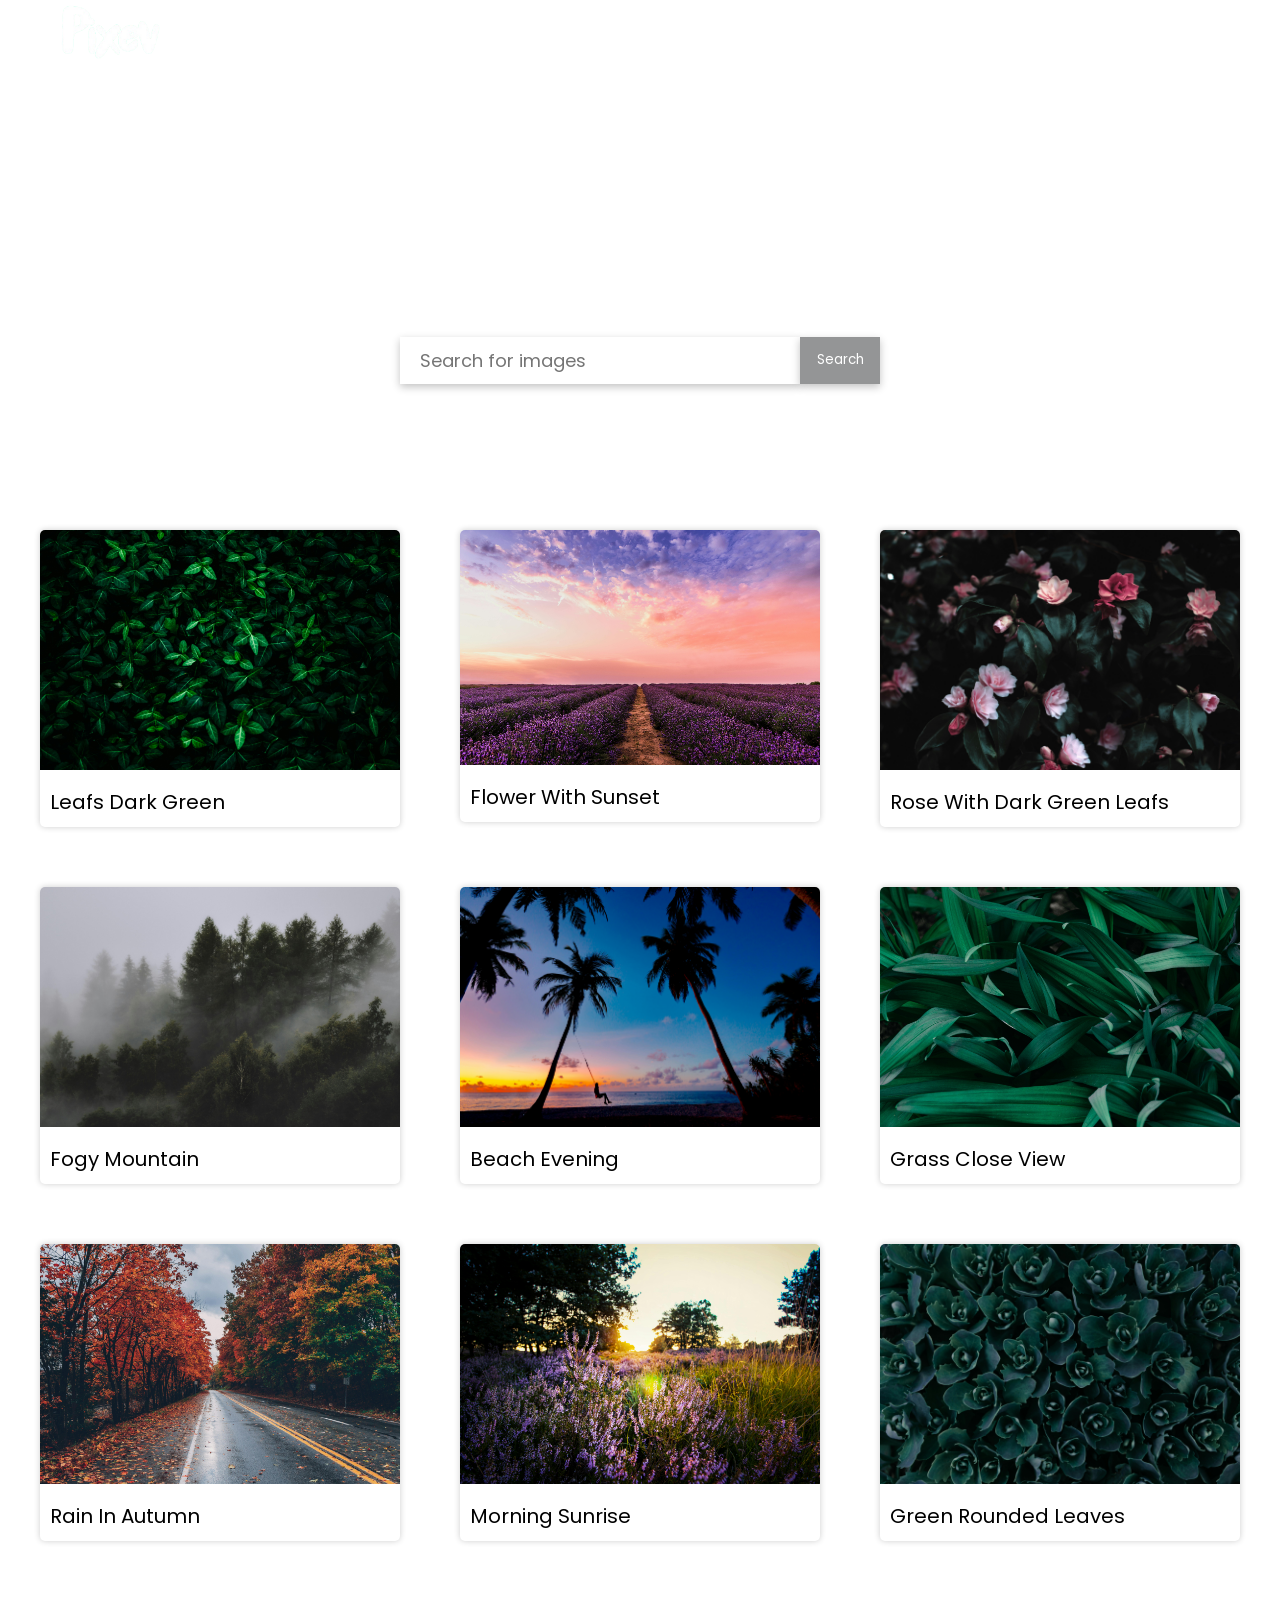
<file: index.html>
<!DOCTYPE html>
<html lang="en">
  <head>
    <meta charset="UTF-8" />
    <meta name="viewport" content="width=device-width, initial-scale=1.0" />
    <title>Pixev</title>
    <link rel="shortcut icon" href="./UI IMAGES/logo.png" type="image/x-icon" />
    <link rel="stylesheet" href="style.css" />
    <script src="./script.js" defer></script>
  </head>
  <body>
    <nav class="navbar">
      <header class="header obj-width">
        <div class="logo">
          <a class="logo-link" href="index.html">
            <img src="./UI IMAGES/logo.png" alt="" />
          </a>
        </div>

        <ul class="header-items">
          <li><a class="nav-link" href="">Home</a></li>
          <li class="nav-item">
            <a class="nav-link" href="#">Categories</a>
            <ul class="dropdown-menu">
              <li><a class="category" href="#">Nature</a></li>
              <li><a class="category" href="#">Rainy Days</a></li>
              <li><a class="category" href="#">Wildlife</a></li>
              <li><a class="category" href="#">Mountain Views</a></li>
              <li><a class="category" href="#">Floral Wonders</a></li>
              <li><a class="category" href="#">Urban Landscapes</a></li>
              <li><a class="category" href="#">Beach Scenes</a></li>
              <li><a class="category" href="#">Night Sky</a></li>
              <li><a class="category" href="#">Historical Sites</a></li>
              <li><a class="category" href="#">Adventure</a></li>
            </ul>
          </li>
          <li>
            <a class="nav-link" href="documentation.html">Documentation</a>
          </li>
        </ul>
      </header>

      <h1>Search for the perfect image to match your needs.</h1>

      <form class="input-div">
        <input type="text" id="search-input" placeholder="Search for images" />
        <button id="search-button">Search</button>
      </form>
    </nav>

    <div class="search-results">
      <div class="search-result">
        <img
          src="./BG IMAGES/pexels-dariuskrs-2609107.jpg"
          alt="flower image"
        />
        <a href="#" target="_blank">Leafs dark green</a>
      </div>

      <div class="search-result">
        <img
          src="./BG IMAGES/pexels-david-bartus-43782-1166209.jpg"
          alt="flower image"
        />
        <a href="#" target="_blank">flower with sunset</a>
      </div>

      <div class="search-result">
        <img
          src="./BG IMAGES/pexels-fotios-photos-1083822.jpg"
          alt="flower image"
        />
        <a href="#" target="_blank">Rose with dark green leafs</a>
      </div>

      <div class="search-result">
        <img
          src="./BG IMAGES/pexels-eberhardgross-1367192.jpg"
          alt="flower image"
        />
        <a href="#" target="_blank">Fogy mountain</a>
      </div>

      <div class="search-result">
        <img src="./BG IMAGES/pexels-asadphoto-3293148.jpg" alt="flower image" />
        <a href="#" target="_blank">Beach evening</a>
      </div>

      <div class="search-result">
        <img src="./BG IMAGES/pexels-iriser-1090977.jpg" alt="flower image" />
        <a href="#" target="_blank">Grass close view</a>
      </div>

      <div class="search-result">
        <img
          src="./BG IMAGES/pexels-thatguycraig000-1563355.jpg"
          alt="flower image"
        />
        <a href="#" target="_blank">rain in autumn</a>
      </div>

      <div class="search-result">
        <img
          src="./BG IMAGES/pexels-shottrotter-723880.jpg"
          alt="flower image"
        />
        <a href="#" target="_blank">morning sunrise</a>
      </div>

      <div class="search-result">
        <img src="./BG IMAGES/pexels-iriser-1090972.jpg" alt="flower image" />
        <a href="#" target="_blank">Green rounded leaves</a>
      </div>
    </div>

    <button id="show-more-button">Show more</button>
  </body>
</html>
</file>
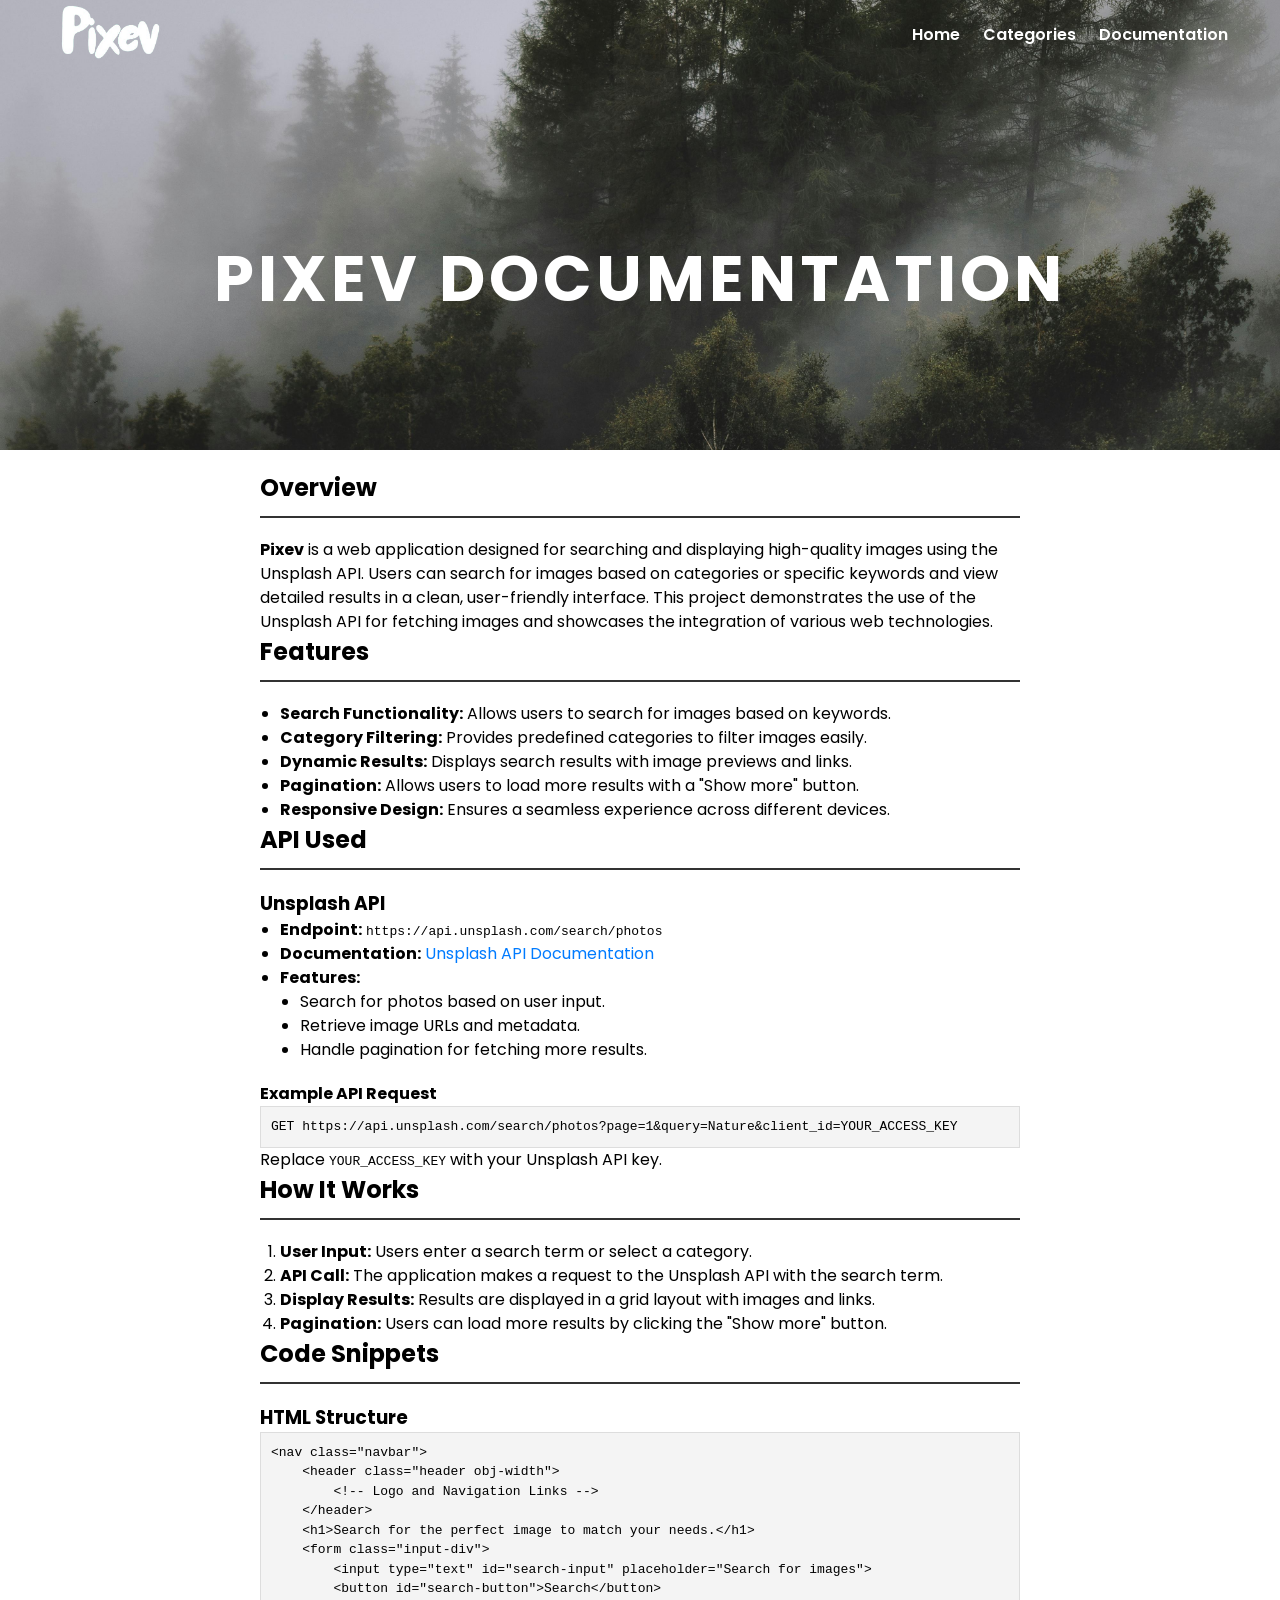
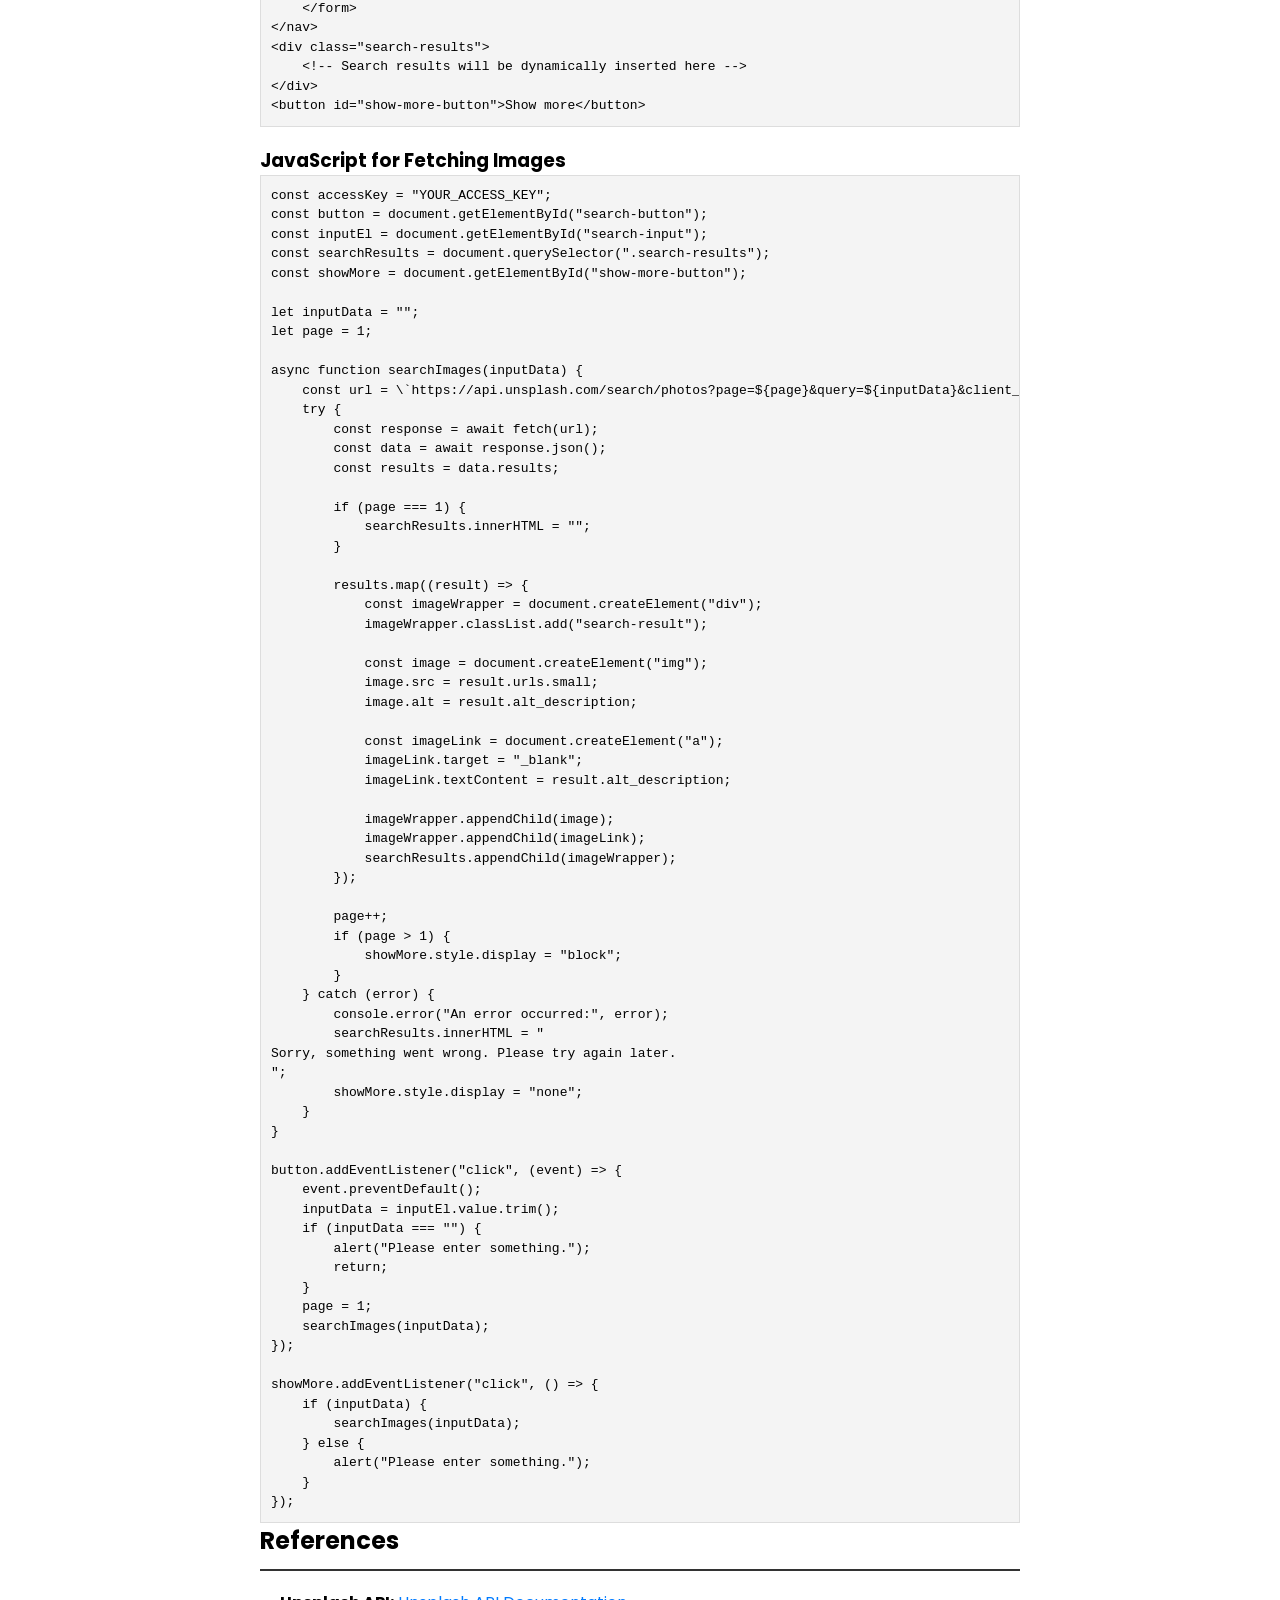
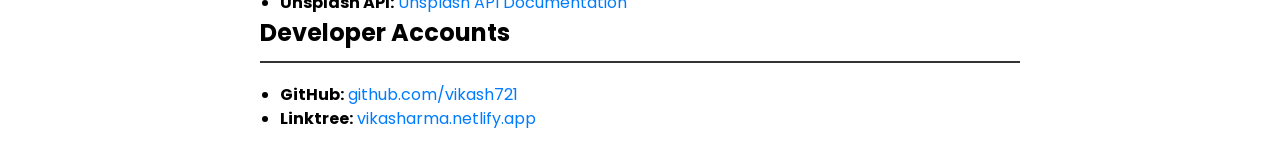
<file: documentation.html>
<!DOCTYPE html>
<html lang="en">
  <head>
    <meta charset="UTF-8" />
    <meta name="viewport" content="width=device-width, initial-scale=1.0" />
    <title>Pixev Documentation</title>
    <link rel="stylesheet" href="documentation.css" />
  </head>
  <body>
    <nav class="navbar">
      <header class="header obj-width">
        <div class="logo">
          <a class="logo-link" href="index.html">
            <img src="./UI IMAGES/logo.png" alt="" />
          </a>
        </div>

        <ul class="header-items">
          <li><a class="nav-link" href="index.html">Home</a></li>
          <li class="nav-item">
            <a class="nav-link" href="#">Categories</a>
            <ul class="dropdown-menu">
              <li><a class="category" href="index.html">Go to home</a></li>
            </ul>
          </li>
          <li><a class="nav-link" href="">Documentation</a></li>
        </ul>
      </header>

      <h1>PIXEV DOCUMENTATION</h1>
    </nav>

    <main class="doc-main">
      <section class="overview">
        <h2>Overview</h2>
        <p>
          <strong>Pixev</strong> is a web application designed for searching and
          displaying high-quality images using the Unsplash API. Users can
          search for images based on categories or specific keywords and view
          detailed results in a clean, user-friendly interface. This project
          demonstrates the use of the Unsplash API for fetching images and
          showcases the integration of various web technologies.
        </p>
      </section>

      <section class="features">
        <h2>Features</h2>
        <ul>
          <li>
            <strong>Search Functionality:</strong> Allows users to search for
            images based on keywords.
          </li>
          <li>
            <strong>Category Filtering:</strong> Provides predefined categories
            to filter images easily.
          </li>
          <li>
            <strong>Dynamic Results:</strong> Displays search results with image
            previews and links.
          </li>
          <li>
            <strong>Pagination:</strong> Allows users to load more results with
            a "Show more" button.
          </li>
          <li>
            <strong>Responsive Design:</strong> Ensures a seamless experience
            across different devices.
          </li>
        </ul>
      </section>

      <section class="api">
        <h2>API Used</h2>
        <h3>Unsplash API</h3>
        <ul>
          <li>
            <strong>Endpoint:</strong>
            <code>https://api.unsplash.com/search/photos</code>
          </li>
          <li>
            <strong>Documentation:</strong>
            <a
              class="visit-link"
              href="https://unsplash.com/developers"
              target="_blank"
              >Unsplash API Documentation</a
            >
          </li>
          <li><strong>Features:</strong></li>
          <ul>
            <li>Search for photos based on user input.</li>
            <li>Retrieve image URLs and metadata.</li>
            <li>Handle pagination for fetching more results.</li>
          </ul>
        </ul>
        <h4>Example API Request</h4>
        <pre><code>GET https://api.unsplash.com/search/photos?page=1&query=Nature&client_id=YOUR_ACCESS_KEY</code></pre>
        <p>Replace <code>YOUR_ACCESS_KEY</code> with your Unsplash API key.</p>
      </section>

      <section class="how-it-works">
        <h2>How It Works</h2>
        <ol>
          <li>
            <strong>User Input:</strong> Users enter a search term or select a
            category.
          </li>
          <li>
            <strong>API Call:</strong> The application makes a request to the
            Unsplash API with the search term.
          </li>
          <li>
            <strong>Display Results:</strong> Results are displayed in a grid
            layout with images and links.
          </li>
          <li>
            <strong>Pagination:</strong> Users can load more results by clicking
            the "Show more" button.
          </li>
        </ol>
      </section>

      <section class="code-snippets">
        <h2>Code Snippets</h2>
        <h3>HTML Structure</h3>
        <pre><code>&lt;nav class="navbar"&gt;
    &lt;header class="header obj-width"&gt;
        &lt;!-- Logo and Navigation Links --&gt;
    &lt;/header&gt;
    &lt;h1&gt;Search for the perfect image to match your needs.&lt;/h1&gt;
    &lt;form class="input-div"&gt;
        &lt;input type="text" id="search-input" placeholder="Search for images"&gt;
        &lt;button id="search-button"&gt;Search&lt;/button&gt;
    &lt;/form&gt;
&lt;/nav&gt;
&lt;div class="search-results"&gt;
    &lt;!-- Search results will be dynamically inserted here --&gt;
&lt;/div&gt;
&lt;button id="show-more-button"&gt;Show more&lt;/button&gt;
</code></pre>
        <h3>JavaScript for Fetching Images</h3>
        <pre><code>const accessKey = "YOUR_ACCESS_KEY";
const button = document.getElementById("search-button");
const inputEl = document.getElementById("search-input");
const searchResults = document.querySelector(".search-results");
const showMore = document.getElementById("show-more-button");

let inputData = "";
let page = 1;

async function searchImages(inputData) {
    const url = \`https://api.unsplash.com/search/photos?page=${page}&query=${inputData}&client_id=${accessKey}\`;
    try {
        const response = await fetch(url);
        const data = await response.json();
        const results = data.results;

        if (page === 1) {
            searchResults.innerHTML = "";
        }

        results.map((result) => {
            const imageWrapper = document.createElement("div");
            imageWrapper.classList.add("search-result");

            const image = document.createElement("img");
            image.src = result.urls.small;
            image.alt = result.alt_description;

            const imageLink = document.createElement("a");
            imageLink.target = "_blank";
            imageLink.textContent = result.alt_description;

            imageWrapper.appendChild(image);
            imageWrapper.appendChild(imageLink);
            searchResults.appendChild(imageWrapper);
        });

        page++;
        if (page > 1) {
            showMore.style.display = "block";
        }
    } catch (error) {
        console.error("An error occurred:", error);
        searchResults.innerHTML = "<p>Sorry, something went wrong. Please try again later.</p>";
        showMore.style.display = "none";
    }
}

button.addEventListener("click", (event) => {
    event.preventDefault();
    inputData = inputEl.value.trim();
    if (inputData === "") {
        alert("Please enter something.");
        return;
    }
    page = 1;
    searchImages(inputData);
});

showMore.addEventListener("click", () => {
    if (inputData) {
        searchImages(inputData);
    } else {
        alert("Please enter something.");
    }
});
</code></pre>
      </section>

      <section class="references">
        <h2>References</h2>
        <ul>
          <li>
            <strong>Unsplash API:</strong>
            <a
              class="visit-link"
              href="https://unsplash.com/developers"
              target="_blank"
              >Unsplash API Documentation</a
            >
          </li>
        </ul>
      </section>

      <section class="developer-accounts">
        <h2>Developer Accounts</h2>
        <ul>
          <li>
            <strong>GitHub:</strong>
            <a  class="visit-link" href="https://github.com/vikash721" target="_blank">github.com/vikash721</a>
          </li>
          <li>
            <strong>Linktree:</strong>
            <a class="visit-link" href="https://vikasharma.netlify.app" target="_blank">vikasharma.netlify.app</a>
          </li>
        </ul>
      </section>
    </main>
  </body>
</html>
</file>
<file: style.css>
@import url('https://fonts.googleapis.com/css2?family=Poppins:ital,wght@0,100;0,200;0,300;0,400;0,500;0,600;0,700;0,800;0,900;1,100;1,200;1,300;1,400;1,500;1,600;1,700;1,800;1,900&display=swap');


*{
    margin: 0;
    padding: 0;
    box-sizing: border-box;
    font-family: "Poppins", sans-serif;

}

html,body{
    overflow-x: hidden; 
    
}




/* ########   utility class ########## */

.obj-width{
    max-width: 1200px;
    margin: auto;
}





/* ############  NAVBAR STYLING ######## */




/* Base navbar styling */
.navbar {
    height: 50vh;
    position: relative;
    overflow: hidden;
    /* Ensure the navbar content stays on top of the background image */
    z-index: 1;
}

.navbar::before {
    content: "";
    position: absolute;
    top: 0;
    left: 0;
    width: 100%;
    height: 100%;
    background-size: cover;
    background-position: center;
    background-repeat: no-repeat;
    z-index: -1; /* Place behind the navbar content */
    animation: backgroundImageAnimation 50s infinite;
    transition: background-image 0.5s ease-in-out; /* Smooth transition for background image change */
}

/* Pause the animation on hover to freeze the image */
.navbar:hover::before {
    animation-play-state: paused;
}

/* Keyframes for background image animation */
@keyframes backgroundImageAnimation {
    0% {
        background-image: url('./BG IMAGES/pexels-darrel-und-217939-1242286.jpg');
    }
    10% {
        background-image: url('./BG IMAGES/pexels-iriser-1408221.jpg');
    }
    20% {
        background-image: url('./BG IMAGES/pexels-fotios-photos-1083822.jpg');
    }
    30% {
        background-image: url('./BG IMAGES/pexels-asadphoto-3293148.jpg');
    }
    40% {
        background-image: url('./BG IMAGES/pexels-david-bartus-43782-1166209.jpg');
    }
    50% {
        background-image: url('./BG IMAGES/pexels-thatguycraig000-1563355.jpg');
    }
    60% {
        background-image: url('./BG IMAGES/pexels-karolina-grabowska-4622892.jpg');
    }
    70% {
        background-image: url('./BG IMAGES/pexels-evie-shaffer-1259279-4004374.jpg');
    }
    80% {
        background-image: url('./BG IMAGES/pexels-scottwebb-1029604.jpg');
    }
    90% {
        background-image: url('./BG IMAGES/pexels-shottrotter-723880.jpg');
    }
    100% {
        background-image: url('./BG IMAGES/pexels-darrel-und-217939-1242286.jpg');
    }
}


.header{

    color: white;
    display: flex;
    align-items: center;
    justify-content: space-between;
    text-decoration: none;

    
}

.nav-link {
    display: inline-block;
    position: relative;
 
  }
  
  .nav-link::after {
    content: '';
    position: absolute;
    width: 100%;
    transform: scaleX(0);
    height: 2px;
    bottom: 0;
    left: 0;
    background-color: #ffffff;
    transform-origin: bottom right;
    transition: transform 0.25s ease-out;
  }
  
  .nav-link:hover::after {
    transform: scaleX(1);
    transform-origin: bottom left;
  }


.nav-link {
    color: #ffffff; 
    text-decoration: none; 
    font-weight: 600;
}

/* #############    DROP DOWN MENU   ############# */




.nav-item {
    position: relative; 
}

.dropdown-menu {
    display: none; 
    position: absolute; 
    top: 100%; 
    left: 0;
    background-color: #ffffff; 
    list-style-type: none; 
    padding: 0; 
    margin: 0; 
    border-radius: 5px; 
    box-shadow: 0 4px 8px rgba(0, 0, 0, 0.2); 
    width: 150px;
    z-index: 1000;

}

.dropdown-menu li {
    margin: 0; 
}

.dropdown-menu a {
    display: block; 
    padding: 10px; 
    color: rgb(0, 0, 0); 
    text-decoration: none; 
    font-size: 0.8rem;
    font-weight: 600; 
}

.dropdown-menu a:hover {
    background-color: #dbdee0; /* Change background on hover */
}

/* Show dropdown menu on hover */
.nav-item:hover .dropdown-menu {
    display: block; /* Show the dropdown menu when hovering over the nav-item */
}







/* ############################################### */



.logo img {
    width: 100px; 
    height: auto; 
    margin: 5px 20px;
}





.header-items {
    width: 30%;
    list-style-type: none;
    display: flex;
    justify-content: space-around; 
}



.navbar h1{
    color: white;
    font-size: 2rem;
    text-align: center;

    margin-top: 10rem;
}


.navbar .input-div {

    display: flex;
    justify-content: center;
    padding: 10px;
    margin-top: 3rem;
}

 #search-input{

    padding: 10px 20px;
    border: none;
    font-size: 18px;
    color: #333;
    width: 400px;
    box-shadow: rgba(0, 0, 0, 0.24) 0px 3px 8px;
    
}

#search-input:focus{
    outline: none;
}

#search-button{

    border: none;
    outline: none;
    width: 80px;
    padding: 10px;
    background-color: #949596;
    color: #fff;
    cursor: pointer;
    transition: background-color 0.3s ease;
    box-shadow: rgba(0, 0, 0, 0.24) 0px 3px 8px;

}


#search-button:hover {
    background-color: #515151; 
}

#search-button:active {
    background-color: #000000; 
}





/* ###########   SECTION SEARCH RESULTS STYLING    ########## */


.search-results{
    display: flex;
    justify-content: space-between;
    flex-wrap: wrap;
    max-width: 1200px;
    margin: 5rem auto;
    
}

.search-result{
    margin-bottom: 60px;
    width: 30%;
    height: 100%;
    border-radius: 5px;
    box-shadow: 0  0 6px rgba(0, 0, 0, 0.2);
    overflow: hidden;
    
}

.search-result img{
    width: 100%;
    height: 100%;
    object-fit: cover;
    transition: opacity 0.2s ease-in-out;
}


.search-result:hover img{
    opacity: 0.8;
}

.search-result a{
    font-size: 20px;
    text-decoration: none;
    color: #000000;
    display: block;
    padding: 10px;
    text-transform: capitalize;
}

#show-more-button{
    border: none;
    outline: none;
    width: 100px;
    padding: 10px;
    background-color: #949596;
    color: #fff;
    cursor: pointer;
    box-shadow: rgba(0, 0, 0, 0.24) 0px 3px 8px;
    font-weight: 600;
    text-align: center;
    display: block;
    margin: 30px auto;
    transition: background-color 0.3s ease;

    display: none;
}

#show-more-button:hover {
    background-color: #515151; 
}

#show-more-button:active {
    background-color: #000000; 
}


@media screen and (max-width: 768px) {

    .search-result{
        width: 45%;
    }

    .search-results{
        padding: 20px;
    }

    .header-items{
        font-size: small;
        font-weight: 500;
        width: 60%;
    }
    
    .navbar h1{
        margin-top: 3rem;
        
        font-size: 2rem;
    }
}

@media screen and (max-width: 500px){
    .search-result{
        width: 100%;
    }
    
    .logo img {
        width: 60px;
        height: auto;
        margin: 5px 20px;
    }

    .header-items{
        font-size: small;
        font-weight: 500;
        width: 300px;
    }

    .navbar h1{
        margin-top: 3rem;
        
        font-size: 1.8rem;
    }

    #search-input{
        width: 200px;
        font-size: small;
    }


}
</file>
<file: documentation.css>
@import url('https://fonts.googleapis.com/css2?family=Poppins:ital,wght@0,100;0,200;0,300;0,400;0,500;0,600;0,700;0,800;0,900;1,100;1,200;1,300;1,400;1,500;1,600;1,700;1,800;1,900&display=swap');


*{
    
    margin: 0;
    padding: 0;
    box-sizing: border-box;
    

}

html,body{
    font-family: "Poppins", sans-serif;
    line-height: 1.5;
    overflow-x: hidden; 
}





/* ########   utility class ########## */

.obj-width{
    max-width: 1200px;
    margin: auto;
}

/* ############  NAVBAR STYLING ######## */




.navbar{
    height: 50vh;
    position: relative;
    /* background-color: rgb(50, 47, 47); */
    background-image: url('./BG IMAGES/pexels-eberhardgross-1367192.jpg');
    background-size: cover;
    background-position: center;
    background-repeat: no-repeat;
 

}



.header{

    color: white;
    display: flex;
    align-items: center;
    justify-content: space-between;
    text-decoration: none;

    
}

.nav-link {
    display: inline-block;
    position: relative;

  }
  
  .nav-link::after {
    content: '';
    position: absolute;
    width: 100%;
    transform: scaleX(0);
    height: 2px;
    bottom: 0;
    left: 0;
    background-color: #ffffff;
    transform-origin: bottom right;
    transition: transform 0.25s ease-out;
  }
  
  .nav-link:hover::after {
    transform: scaleX(1);
    transform-origin: bottom left;
  }


.nav-link {
    color: #ffffff; 
    text-decoration: none; 
    font-weight: 600;
}

/* #############    DROP DOWN MENU   ############# */




.nav-item {
    position: relative; 
}

.dropdown-menu {
    display: none; 
    position: absolute; 
    top: 100%; 
    left: 0;
    background-color: #ffffff; 
    list-style-type: none; 
    padding: 0; 
    margin: 0; 
    border-radius: 5px; 
    box-shadow: 0 4px 8px rgba(0, 0, 0, 0.2); 
    width: 150px;
    z-index: 1000;

}

.dropdown-menu li {
    margin: 0; 
}

.dropdown-menu a {
    display: block; 
    padding: 10px; 
    color: rgb(0, 0, 0); 
    text-decoration: none; 
    font-size: 0.8rem;
    font-weight: 600; 
}

.dropdown-menu a:hover {
    background-color: #949596; /* Change background on hover */
}

/* Show dropdown menu on hover */
.nav-item:hover .dropdown-menu {
    display: block; /* Show the dropdown menu when hovering over the nav-item */
}







/* ############################################### */



.logo img {
    width: 100px; 
    height: auto; 
    margin: 5px 20px;
}





.header-items {
    width: 30%;
    list-style-type: none;
    display: flex;
    justify-content: space-around; 
}



.navbar h1{
    color: white;
    font-size: 4rem;
    text-align: center;
    letter-spacing: 4px;
    margin-top: 10rem;
}


@media screen and (max-width: 500px){
    .search-result{
        width: 100%;
    }
    
    .logo img {
        width: 60px;
        height: auto;
        margin: 5px 20px;
    }

    .header-items{
        font-size: small;
        font-weight: 500;
        width: 300px;
    }

    .navbar h1{
        
        font-size: 1.8rem;
    }

}

.doc-header {
    background-color: #f4f4f4;
    padding: 20px;
    text-align: center;
    border-bottom: 1px solid #ccc;
}

.doc-header h1 {
    margin: 0;
}

.doc-main {
    padding: 20px;
    max-width: 800px;
    margin: auto;
}

h2 {
    border-bottom: 2px solid #333;
    padding-bottom: 10px;
    margin-bottom: 20px;
}

h3 {
    margin-top: 20px;
}

h4 {
    margin-top: 20px;
}

pre {
    background: #f4f4f4;
    padding: 10px;
    border: 1px solid #ddd;
    overflow-x: auto;
}

code {
    font-family: monospace;
}

.visit-link {
    color: #007bff;
    text-decoration: none;
}

.visit-link:hover {
    text-decoration: underline;
}

ul {
    list-style-type: disc;
    padding-left: 20px;
}

ol {
    list-style-type: decimal;
    padding-left: 20px;
}

.section {
    margin-bottom: 20px;
}

.section ul, .section ol {
    margin: 10px 0;
}
</file>
